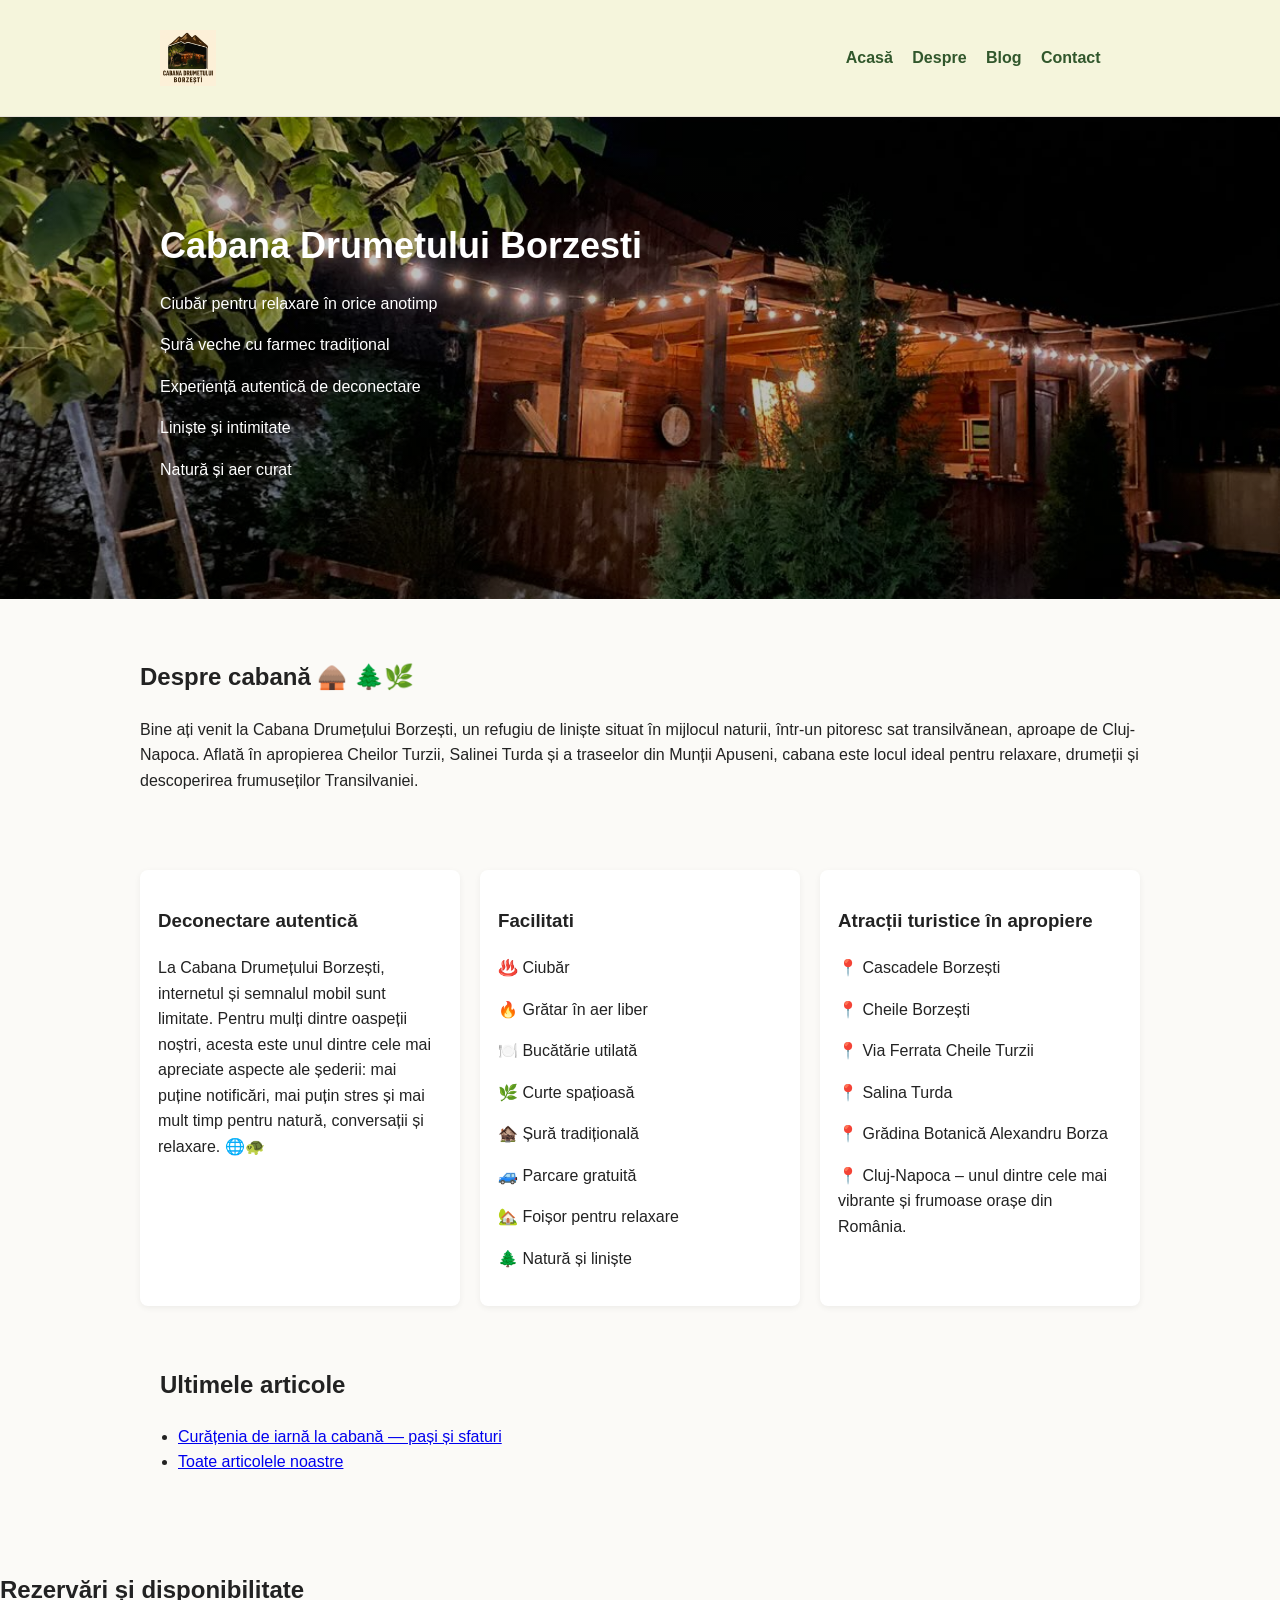
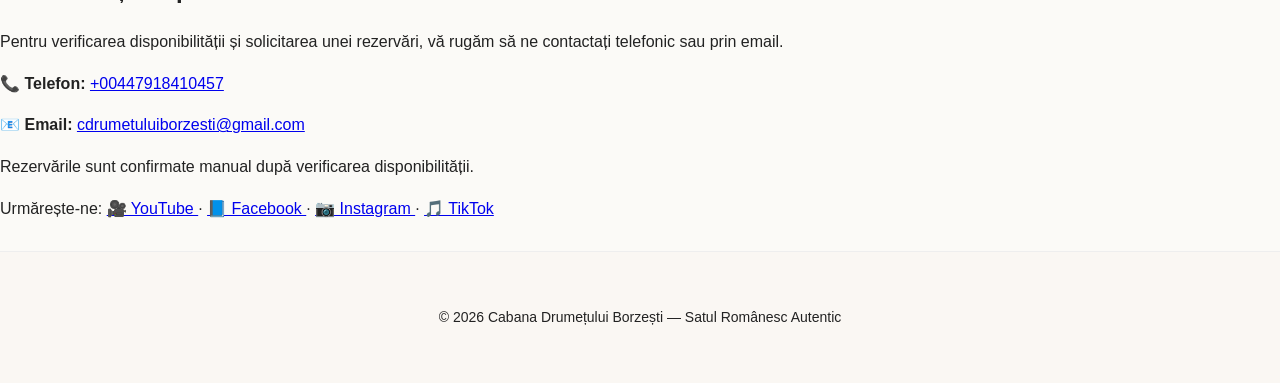
<file: index.html>
<!DOCTYPE html>
<html lang="ro">
  <head>


    
    <meta charset="utf-8" />
    <meta name="viewport" content="width=device-width,initial-scale=1" />
    <title>Cabana Drumețului Borzești </title>
    <link rel="stylesheet" href="css/style.css" />
  
  </head>
  <script>
    function googleTranslateElementInit() {
      new google.translate.TranslateElement(
        {
          pageLanguage: 'ro',
          includedLanguages: 'en,de',
          autoDisplay: false
        },
        'google_translate_element'
      );
    }
    </script>
    
    <script src="//translate.google.com/translate_a/element.js?cb=googleTranslateElementInit"></script>
  <body>


    
    
</form>
    <header class="site-header">
      <div class="container">
        <img
          src="images/cabana poze romania/logo 400.png"
          alt="Logo Cabana Drumețului Borzești"
          class="logo">
        <nav>
       
          <a href="/">Acasă</a>
          <a href="about.html">Despre</a>
          <a href="blog/index.html">Blog</a>
          <a href="#contact">Contact</a>
          <span id="google_translate_element"></span>
        
        
        </nav>
      </div>
    </header>
    
   

<main class="hero">
      <div class="container hero-inner">
        <h1>Cabana Drumetului Borzesti</h1>
        <p>Ciubăr pentru relaxare în orice anotimp</p>
        <p>Șură veche cu farmec tradițional</p>
        <p>Experiență autentică de deconectare</p>
        <p>Liniște și intimitate</p>
        <p>Natură și aer curat</p>
      
      </div>
    </main>
    <!--nou-->
    



    <section class="about container">
      <h2>Despre cabană 🛖 🌲🌿 </h2>
      <p>Bine ați venit la Cabana Drumețului Borzești, un refugiu de liniște situat în mijlocul naturii, într-un pitoresc sat transilvănean, aproape de Cluj-Napoca. Aflată în apropierea Cheilor Turzii, Salinei Turda și a traseelor din Munții Apuseni, cabana este locul ideal pentru relaxare, drumeții și descoperirea frumuseților Transilvaniei.
        
       
      </p>
    </section>

    <section class="features container">
      <article>
        <h3>Deconectare  autentică</h3>
        <p>
          La Cabana Drumețului Borzești, internetul și semnalul mobil sunt limitate. Pentru mulți dintre oaspeții noștri, acesta este unul dintre cele mai apreciate aspecte ale șederii: mai puține notificări, mai puțin stres și mai mult timp pentru natură, conversații și relaxare.
        🌐🐢</p>
      </article>
      <article>
        <h3>Facilitati</h3>
        <p>
          ♨️ Ciubăr</p>
<p>🔥 Grătar în aer liber</p>

<p>🍽️ Bucătărie  utilată</p>

<p>🌿 Curte spațioasă</p>

<p>🏚️ Șură tradițională</p>

<p>🚙 Parcare gratuită</p>

<p>🏡 Foișor pentru relaxare</p>

<p>🌲 Natură și liniște</p>
        </p>
      </article>
      <article>
        <h3>Atracții turistice în apropiere</h3>
        <p>
          📍 Cascadele Borzești</p>
<p>📍 Cheile Borzești</p>
<p>📍 Via Ferrata Cheile Turzii</p>
<p>📍 Salina Turda</p>
<p>📍 Grădina Botanică Alexandru Borza</p>
<p>📍 Cluj-Napoca – unul dintre cele mai vibrante și frumoase orașe din România.</p>
        </p>
      </article>
    </section>

    <section class="blog-preview container">
      <h2>Ultimele articole</h2>
      <ul>
        <li>
          <a href="blog/post1.html"
            >Curățenia de iarnă la cabană — pași și sfaturi</a
          >
        </li>
        <li><a href="blog/index.html">Toate articolele noastre</a></li>
      </ul>
    </section>

    

      

          <!-- Formularul trebuie să fie în body -->
          
<section id="contact" class="container"></section>
  <h2>Rezervări și disponibilitate</h2>

  <p>
    Pentru verificarea disponibilității și solicitarea unei rezervări,
    vă rugăm să ne contactați telefonic sau prin email.
  </p>

  <p>
    📞 <strong>Telefon:</strong>
    <a href="tel:00447918410457">+00447918410457</a>
  </p>

  <p>
    📧 <strong>Email:</strong>
    <a href="mailto:cdrumetuluiborzesti@gmail.com">
      cdrumetuluiborzesti@gmail.com
    </a>
  </p>

  <p>
    Rezervările sunt confirmate manual după verificarea disponibilității.
  </p>

</section>

        </body>
      </html>
    </section>


    <p>
      Urmărește-ne:

      <a href="https://youtube.com/@cabanadrumetuluiborzesti?si=_NdAe2HnnStdMaQf"
         target="_blank">
         🎥 YouTube
      </a>

      ·

      <a href="LINK_FACEBOOK" target="_blank">
         📘 Facebook
      </a>

      ·

      <a href="LINK_INSTAGRAM" target="_blank">
         📷 Instagram
      </a>

      ·

      <a href="LINK_TIKTOK" target="_blank">
         🎵 TikTok
      </a>

    </p>
  </div>
</footer>
    <!--maps-->
   
  </body>
</html>
<footer class="site-footer">
  <div class="container">
    <p>© 2026 Cabana Drumețului Borzești — Satul Românesc Autentic</p>
</file>
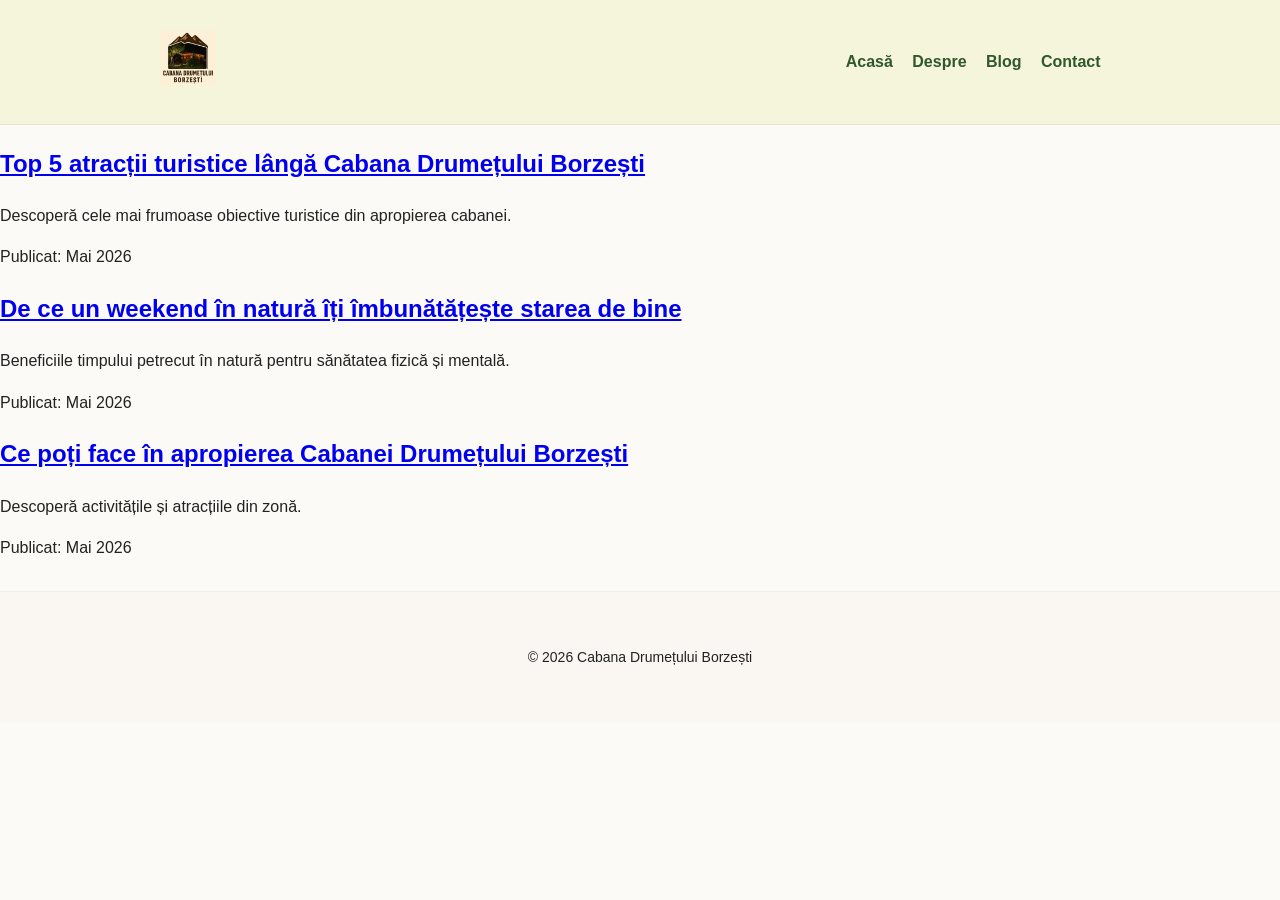
<file: blog/index.html>
<!doctype html>
<html lang="ro">
  <head>
    <meta charset="utf-8" />
    <meta name="viewport" content="width=device-width,initial-scale=1" />
    <title>Blog — Cabana Drumețului Borzești</title>
    <link rel="stylesheet" href="../css/style.css" />
  
  </head>
  <script>
    function googleTranslateElementInit() {
      new google.translate.TranslateElement(
        {
          pageLanguage: "ro",
          includedLanguages: "en,de",
          autoDisplay: false,
        },
        "google_translate_element",
      );
    }
  </script>

  <script src="//translate.google.com/translate_a/element.js?cb=googleTranslateElementInit"></script>
  <body>
    <header class="site-header small">
      <div class="container">
        <a href="/"
          ><img src="../images/cabana poze romania/logo 400.png" class="logo"
        /></a>
        <nav>
          <a href="../index.html">Acasă</a>
          <a href="../about.html">Despre</a>
          <a href="index.html">Blog</a>

          <a href="../index.html#contact">Contact</a>
          <span id="google_translate_element"></span>
        </nav>
      </div>
    </header>

    <article class="post">
      <h2>
        <a href="top-5-atractii.html">
          Top 5 atracții turistice lângă Cabana Drumețului Borzești
        </a>
      </h2>

      <p>
        Descoperă cele mai frumoase obiective turistice din apropierea cabanei.
      </p>

      <p class="meta">Publicat: Mai 2026</p>
    </article>

    <article class="post">
      <h2>
        <a href="de-ce-natura.html">
          De ce un weekend în natură îți îmbunătățește starea de bine
        </a>
      </h2>

      <p>
        Beneficiile timpului petrecut în natură pentru sănătatea fizică și
        mentală.
      </p>

      <p class="meta">Publicat: Mai 2026</p>
    </article>

    <article class="post">
      <h2>
        <a href="activitati-zona.html">
          Ce poți face în apropierea Cabanei Drumețului Borzești
        </a>
      </h2>

      <p>Descoperă activitățile și atracțiile din zonă.</p>

      <p class="meta">Publicat: Mai 2026</p>
    </article>

    <footer class="site-footer">
      <div class="container">
        <p>© 2026 Cabana Drumețului Borzești</p>
      </div>
    </footer>
  </body>
</html>
</file>
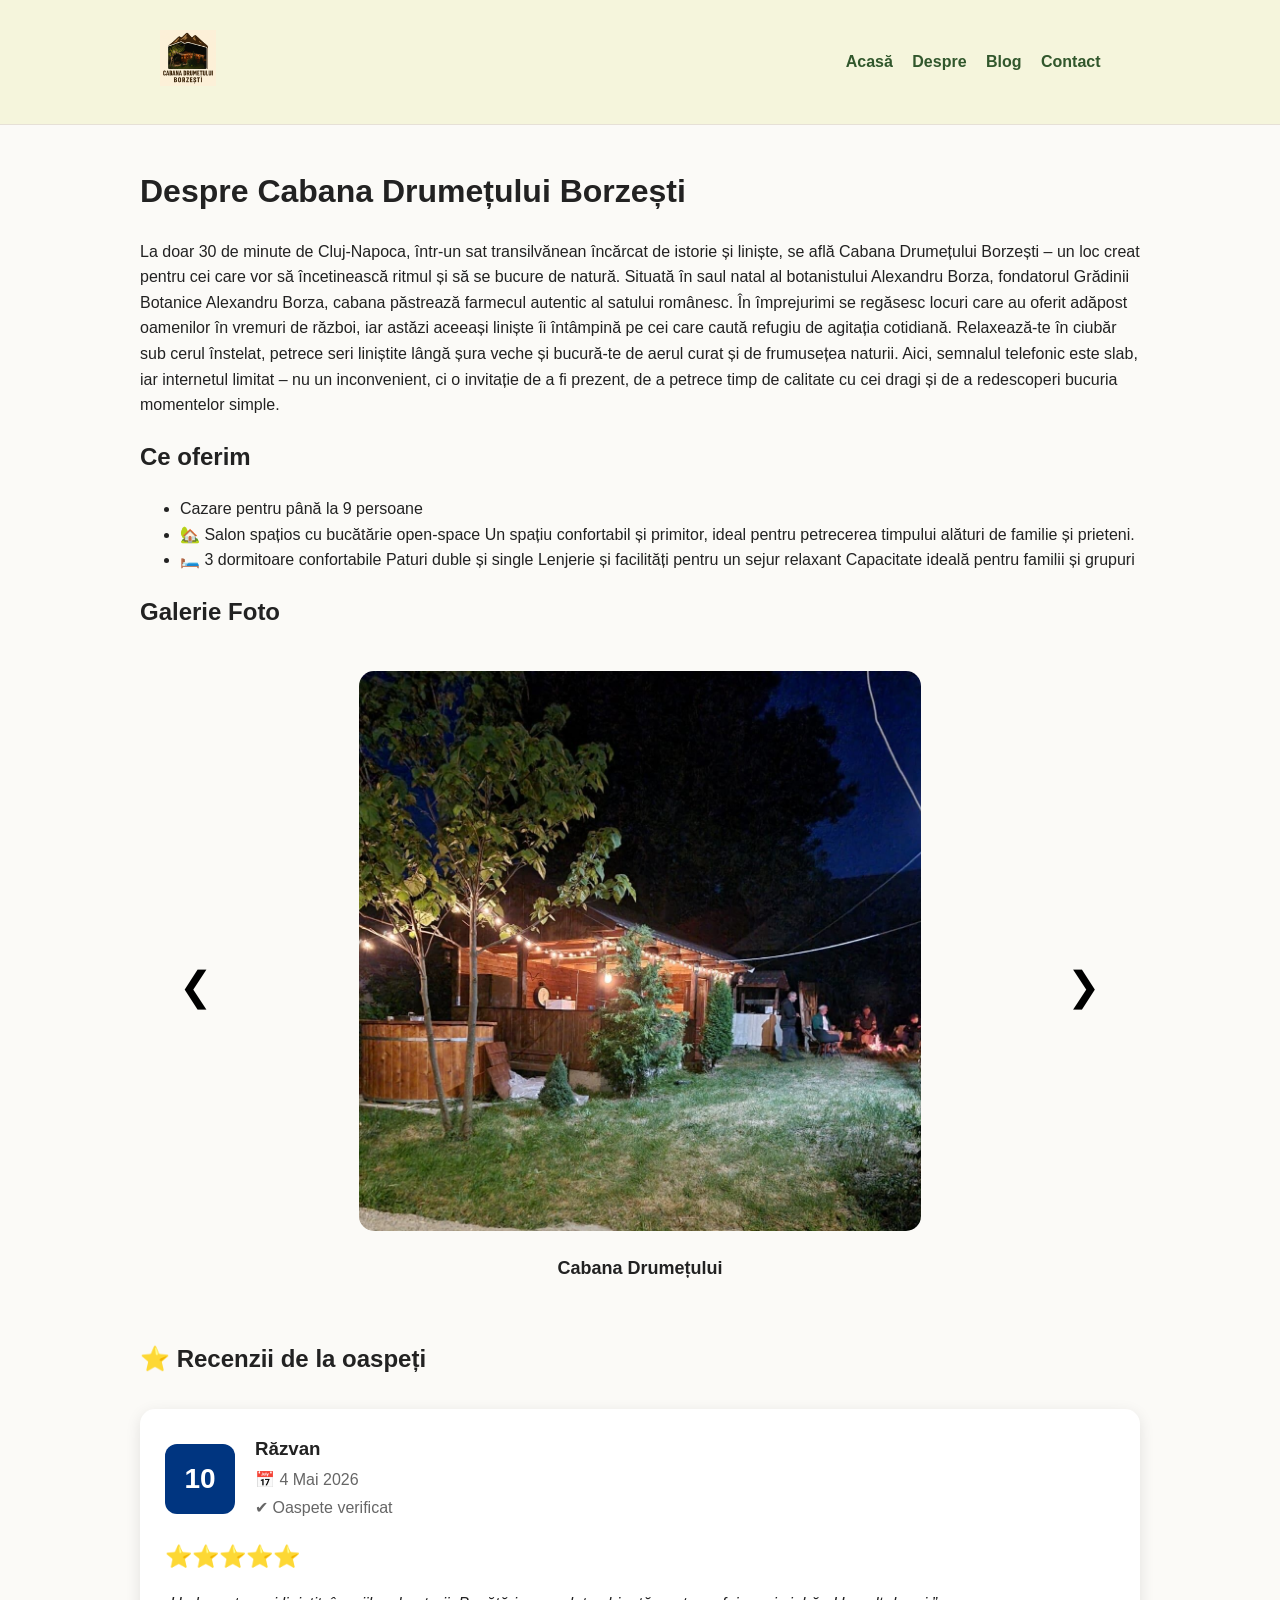
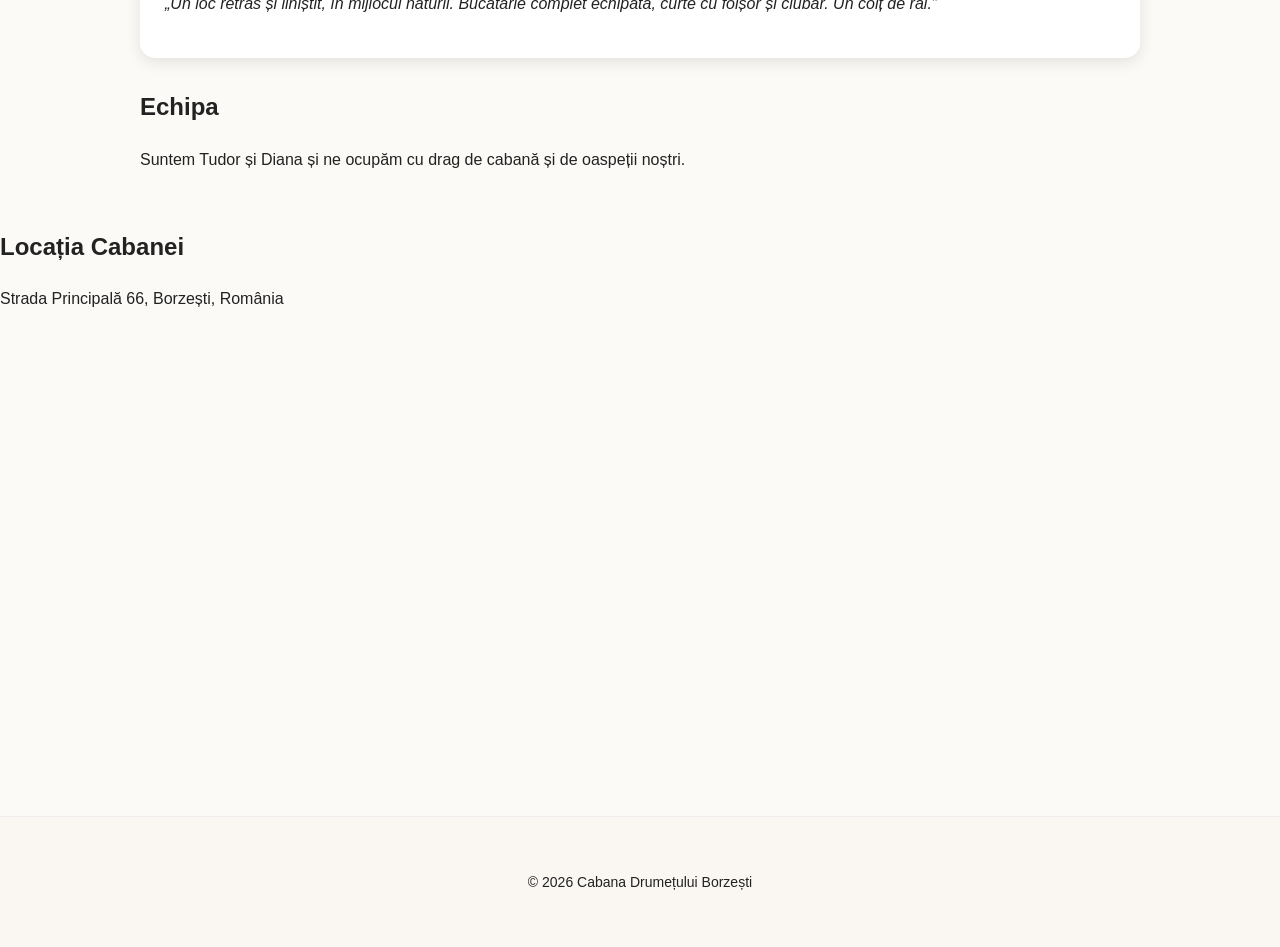
<file: about.html>
<!doctype html>
<html lang="ro">
  <head>
    <meta charset="utf-8" />
    <meta name="viewport" content="width=device-width,initial-scale=1" />
    <title>Despre — Cabana Drumețului Borzești</title>
    <link rel="stylesheet" href="css/style.css" />
  </head>
  <script>
    function googleTranslateElementInit() {
      new google.translate.TranslateElement(
        {
          pageLanguage: "ro",
          includedLanguages: "en,de",
          autoDisplay: false,
        },
        "google_translate_element",
      );
    }
  </script>

  <script src="//translate.google.com/translate_a/element.js?cb=googleTranslateElementInit"></script>

  <body>
    <header class="site-header small">
      <div class="container">
        <a href="/"
          ><img
            src="images/cabana poze romania/logo 400.png"
            alt="logo"
            class="logo"
        /></a>
        <nav>
          <a href="/">Acasă</a>
          <a href="about.html">Despre</a>
          <a href="blog/index.html">Blog</a>
          <a href="index.html#contact">Contact</a>
          <span id="google_translate_element"></span>
        </nav>
      </div>
    </header>

    <main class="container content">
      <h1>Despre Cabana Drumețului Borzești</h1>
      <p>
        La doar 30 de minute de Cluj-Napoca, într-un sat transilvănean încărcat
        de istorie și liniște, se află Cabana Drumețului Borzești – un loc creat
        pentru cei care vor să încetinească ritmul și să se bucure de natură.
        Situată în saul natal al botanistului Alexandru Borza, fondatorul
        Grădinii Botanice Alexandru Borza, cabana păstrează farmecul autentic al
        satului românesc. În împrejurimi se regăsesc locuri care au oferit
        adăpost oamenilor în vremuri de război, iar astăzi aceeași liniște îi
        întâmpină pe cei care caută refugiu de agitația cotidiană. Relaxează-te
        în ciubăr sub cerul înstelat, petrece seri liniștite lângă șura veche și
        bucură-te de aerul curat și de frumusețea naturii. Aici, semnalul
        telefonic este slab, iar internetul limitat – nu un inconvenient, ci o
        invitație de a fi prezent, de a petrece timp de calitate cu cei dragi și
        de a redescoperi bucuria momentelor simple.
      </p>

      <h2>Ce oferim</h2>
      <ul>
        <li>Cazare pentru până la 9 persoane</li>
        <li>
          🏡 Salon spațios cu bucătărie open-space Un spațiu confortabil și
          primitor, ideal pentru petrecerea timpului alături de familie și
          prieteni.
        </li>
        <li>
          🛏️ 3 dormitoare confortabile Paturi duble și single Lenjerie și
          facilități pentru un sejur relaxant Capacitate ideală pentru familii
          și grupuri
        </li>
      </ul>

      <!--poze cabana-->
      <h2>Galerie Foto</h2>

      <div class="gallery-container">
        <button class="gallery-btn prev" onclick="prevImage()">&#10094;</button>

        <div class="gallery-content">
          <img
            id="galleryImage"
            src="images/poze cabana noi/foisor ciubar noaptea.jpg"
            alt="Cabana Drumețului"
          />

          <p id="galleryCaption">Cabana Drumețului</p>
        </div>

        <button class="gallery-btn next" onclick="nextImage()">&#10095;</button>
      </div>
      <script>
        const gallery = [
          {
            image: "images/poze cabana noi/cabana10.png",
            caption: "Salon",
          },

          {
            image: "images/poze cabana noi/CABANA FATADA.jpg",
            caption: "Exteriorul cabanei",
          },

          {
            image: "images/poze cabana noi/cabana6.png",
            caption: "Zona de relaxare",
          },

          {
            image: "images/poze cabana noi/camera etaj.jpg",
            caption: "Camera etaj",
          },

          {
            image: "images/poze cabana noi/cabana3.jpg",
            caption: "Dormitor confortabil",
          },

          {
            image: "images/poze cabana noi/cabana7.jpg",
            caption: "Foișorul din curte",
          },

          {
            image: "images/poze cabana noi/cabana8.jpg",
            caption: "Vedere spre natură",
          },

          {
            image: "images/poze cabana noi/cabana fatada 2.jpg",
            caption: "Fațada Cabanei",
          },
          {
            image: "images/poze cabana noi/sura.jpg",
            caption: "Curtea și zona verde",
          },

          {
            image: "images/poze cabana noi/ciubar.jpg",
            caption: "Ciubăr încălzit",
          },

          {
            image: "images/poze cabana noi/ciubarvara.jpg",
            caption: "Ciubăr în sezonul cald",
          },

          {
            image: "images/poze cabana noi/cabana2.png",
            caption: "Bucătărie complet utilată",
          },
          {
            image: "images/poze cabana noi/cabana1.png",
            caption: "Loc de relaxare ",
          },

          {
            image: "images/poze cabana noi/baie.jpg",
            caption: "Baie ",
          },
        ];

        let currentImage = 0;

        function showImage(index) {
          document.getElementById("galleryImage").src = gallery[index].image;

          document.getElementById("galleryCaption").innerText =
            gallery[index].caption;
        }

        function nextImage() {
          currentImage++;

          if (currentImage >= gallery.length) {
            currentImage = 0;
          }

          showImage(currentImage);
        }

        function prevImage() {
          currentImage--;

          if (currentImage < 0) {
            currentImage = gallery.length - 1;
          }

          showImage(currentImage);
        }
      </script>

      <!--recenzie-->

      <h2>⭐ Recenzii de la oaspeți</h2>

      <div class="review-card">
        <div class="review-header">
          <div class="review-score">10</div>

          <div class="review-info">
            <h3>Răzvan</h3>
            <p>📅 4 Mai 2026</p>
            <p>✔ Oaspete verificat</p>
          </div>
        </div>

        <div class="review-stars">⭐⭐⭐⭐⭐</div>

        <p class="review-text">
          „Un loc retras și liniștit, în mijlocul naturii. Bucătărie complet
          echipată, curte cu foișor și ciubăr. Un colț de rai.”
        </p>
      </div>
      <h2>Echipa</h2>
      <p>
        Suntem Tudor și Diana și ne ocupăm cu drag de cabană și de oaspeții
        noștri.
      </p>
    </main>
    <h2>Locația Cabanei</h2>

    <p>Strada Principală 66, Borzești, România</p>

    <iframe
      src="https://maps.google.com/maps?q=46.5398844297081,23.614490362024&t=&z=13&ie=UTF8&iwloc=&output=embed"
      width="100%"
      height="450"
      style="border: 0"
      allowfullscreen=""
      loading="lazy"
    >
    </iframe>
    <footer class="site-footer">
      <div class="container">
        <p>© 2026 Cabana Drumețului Borzești</p>
      </div>
    </footer>
  </body>
</html>
</file>
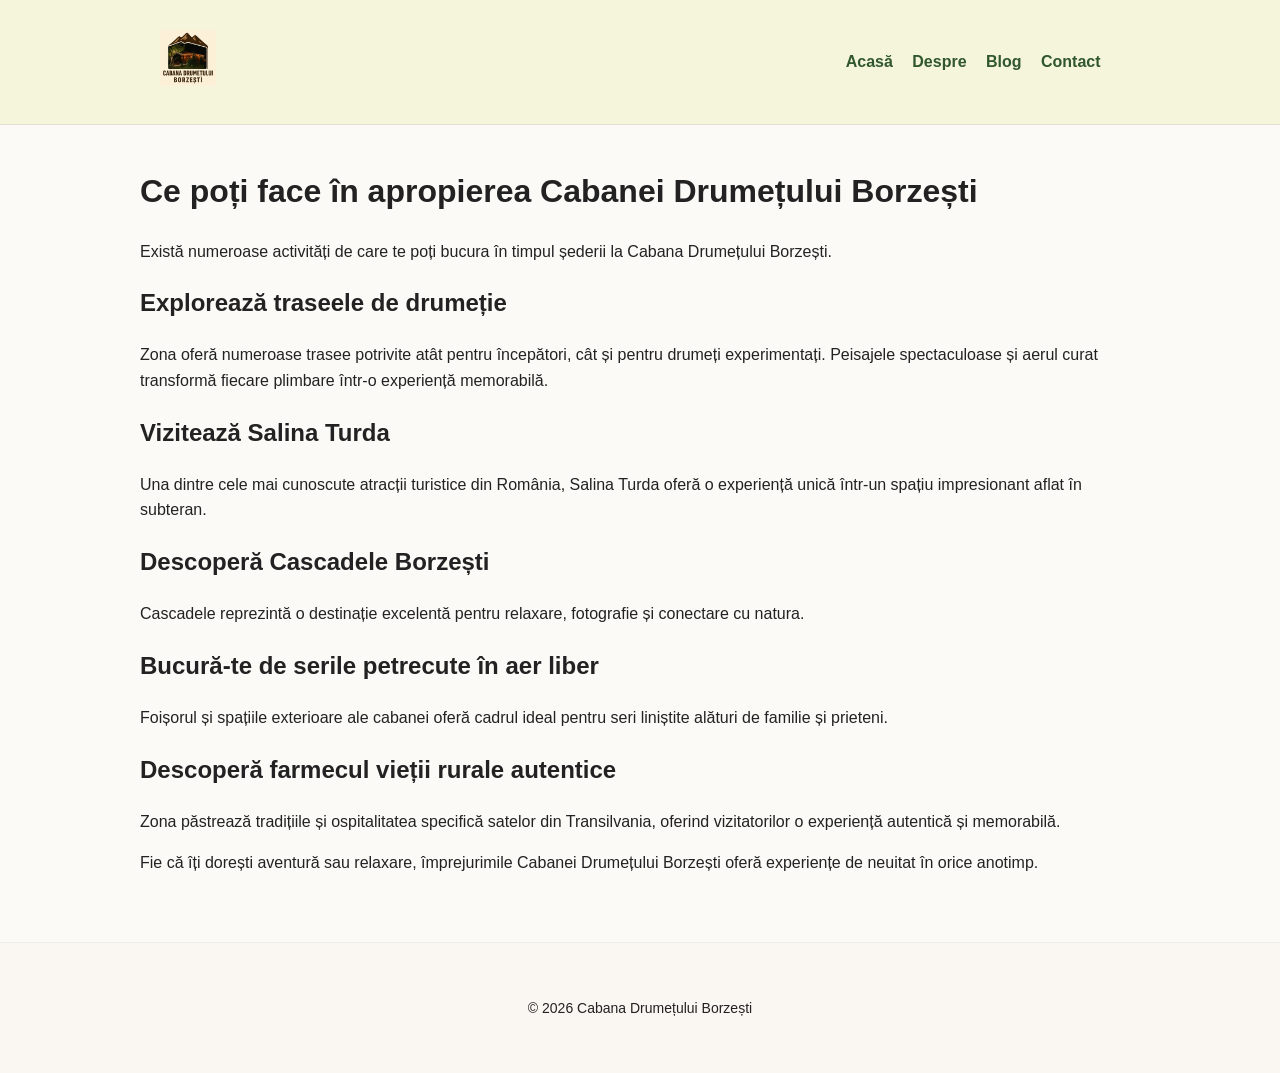
<file: blog/activitati-zona.html>
<!doctype html>
<html lang="ro">
  <head>
    <meta charset="UTF-8" />
    <meta name="viewport" content="width=device-width, initial-scale=1.0" />
    <title>Ce poți face în apropierea Cabanei Drumețului Borzești</title>
    <link rel="stylesheet" href="../css/style.css" />
  </head>
  <script>
    function googleTranslateElementInit() {
      new google.translate.TranslateElement(
        {
          pageLanguage: "ro",
          includedLanguages: "en,de",
          autoDisplay: false,
        },
        "google_translate_element",
      );
    }
  </script>

  <script src="//translate.google.com/translate_a/element.js?cb=googleTranslateElementInit"></script>

  <body>
    <header class="site-header small">
      <div class="container">
        <a href="/">
          <img src="../images/cabana poze romania/logo 400.png" class="logo" />
        </a>

        <nav>
          <a href="../index.html">Acasă</a>
          <a href="../about.html">Despre</a>
          <a href="index.html">Blog</a>
          <a href="../index.html#contact">Contact</a>

          <span id="google_translate_element"></span>
        </nav>
      </div>
    </header>

    <main class="container content">
      <h1>Ce poți face în apropierea Cabanei Drumețului Borzești</h1>

      <p>
        Există numeroase activități de care te poți bucura în timpul șederii la
        Cabana Drumețului Borzești.
      </p>

      <h2>Explorează traseele de drumeție</h2>

      <p>
        Zona oferă numeroase trasee potrivite atât pentru începători, cât și
        pentru drumeți experimentați. Peisajele spectaculoase și aerul curat
        transformă fiecare plimbare într-o experiență memorabilă.
      </p>

      <h2>Vizitează Salina Turda</h2>

      <p>
        Una dintre cele mai cunoscute atracții turistice din România, Salina
        Turda oferă o experiență unică într-un spațiu impresionant aflat în
        subteran.
      </p>

      <h2>Descoperă Cascadele Borzești</h2>

      <p>
        Cascadele reprezintă o destinație excelentă pentru relaxare, fotografie
        și conectare cu natura.
      </p>

      <h2>Bucură-te de serile petrecute în aer liber</h2>

      <p>
        Foișorul și spațiile exterioare ale cabanei oferă cadrul ideal pentru
        seri liniștite alături de familie și prieteni.
      </p>

      <h2>Descoperă farmecul vieții rurale autentice</h2>

      <p>
        Zona păstrează tradițiile și ospitalitatea specifică satelor din
        Transilvania, oferind vizitatorilor o experiență autentică și
        memorabilă.
      </p>

      <p>
        Fie că îți dorești aventură sau relaxare, împrejurimile Cabanei
        Drumețului Borzești oferă experiențe de neuitat în orice anotimp.
      </p>
    </main>

    <footer class="site-footer">
      <div class="container">
        <p>© 2026 Cabana Drumețului Borzești</p>
      </div>
    </footer>
  </body>
</html>
</file>
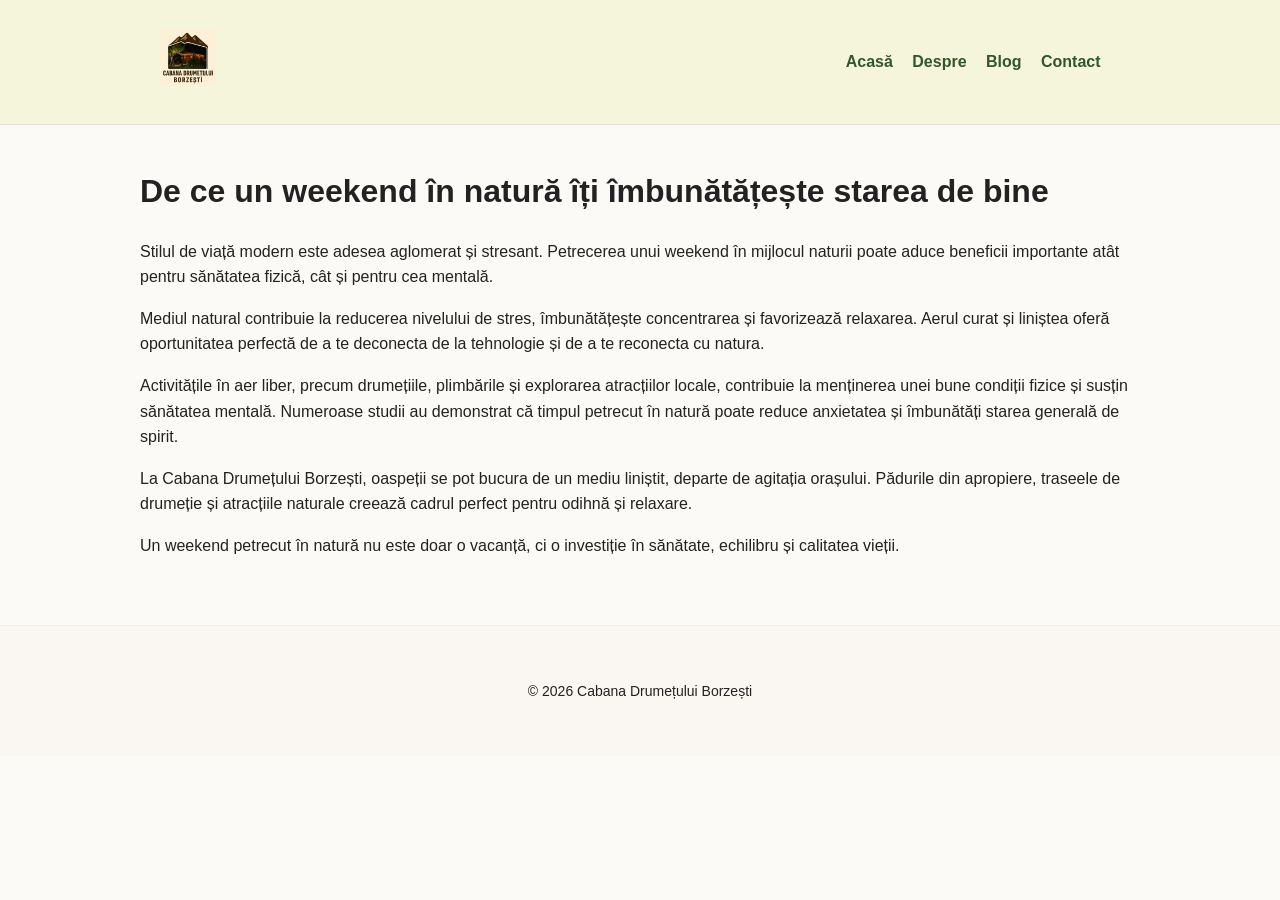
<file: blog/de-ce-natura.html>
<!doctype html>
<html lang="ro">
  <head>
    <meta charset="UTF-8" />
    <meta name="viewport" content="width=device-width, initial-scale=1.0" />
    <title>De ce un weekend în natură îți îmbunătățește starea de bine</title>
    <link rel="stylesheet" href="../css/style.css" />
  </head>
  <script>
    function googleTranslateElementInit() {
      new google.translate.TranslateElement(
        {
          pageLanguage: "ro",
          includedLanguages: "en,de",
          autoDisplay: false,
        },
        "google_translate_element",
      );
    }
  </script>

  <script src="//translate.google.com/translate_a/element.js?cb=googleTranslateElementInit"></script>

  <body>
    <header class="site-header small">
      <div class="container">
        <a href="/">
          <img src="../images/cabana poze romania/logo 400.png" class="logo" />
        </a>

        <nav>
          <a href="../index.html">Acasă</a>
          <a href="../about.html">Despre</a>
          <a href="index.html">Blog</a>
          <a href="../index.html#contact">Contact</a>

          <span id="google_translate_element"></span>
        </nav>
      </div>
    </header>

    <main class="container content">
      <h1>De ce un weekend în natură îți îmbunătățește starea de bine</h1>

      <p>
        Stilul de viață modern este adesea aglomerat și stresant. Petrecerea
        unui weekend în mijlocul naturii poate aduce beneficii importante atât
        pentru sănătatea fizică, cât și pentru cea mentală.
      </p>

      <p>
        Mediul natural contribuie la reducerea nivelului de stres, îmbunătățește
        concentrarea și favorizează relaxarea. Aerul curat și liniștea oferă
        oportunitatea perfectă de a te deconecta de la tehnologie și de a te
        reconecta cu natura.
      </p>

      <p>
        Activitățile în aer liber, precum drumețiile, plimbările și explorarea
        atracțiilor locale, contribuie la menținerea unei bune condiții fizice
        și susțin sănătatea mentală. Numeroase studii au demonstrat că timpul
        petrecut în natură poate reduce anxietatea și îmbunătăți starea generală
        de spirit.
      </p>

      <p>
        La Cabana Drumețului Borzești, oaspeții se pot bucura de un mediu
        liniștit, departe de agitația orașului. Pădurile din apropiere, traseele
        de drumeție și atracțiile naturale creează cadrul perfect pentru odihnă
        și relaxare.
      </p>

      <p>
        Un weekend petrecut în natură nu este doar o vacanță, ci o investiție în
        sănătate, echilibru și calitatea vieții.
      </p>
    </main>

    <footer class="site-footer">
      <div class="container">
        <p>© 2026 Cabana Drumețului Borzești</p>
      </div>
    </footer>
  </body>
</html>
</file>
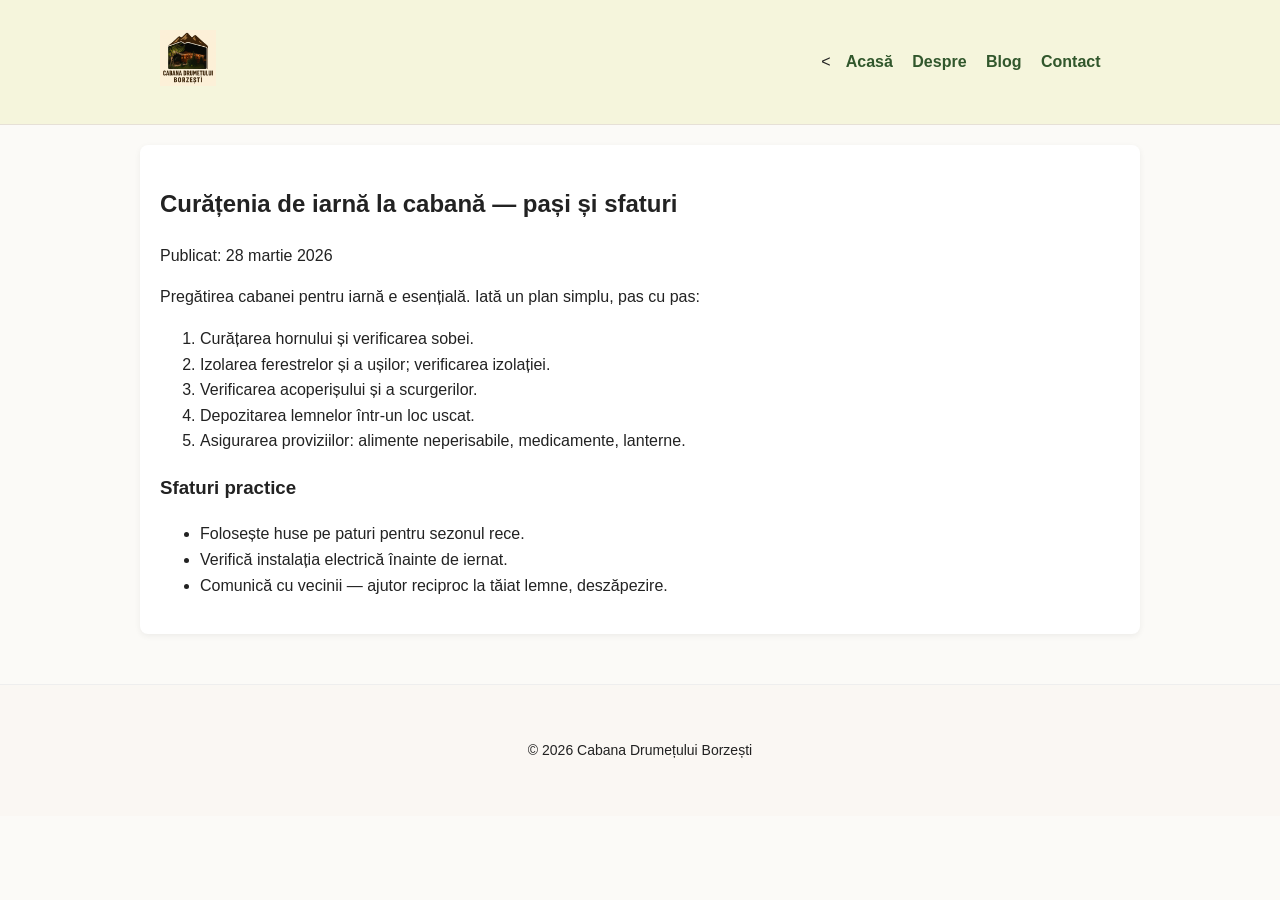
<file: blog/post1.html>
<!doctype html>
<html lang="ro">
  <head>
    <meta charset="utf-8" />
    <meta name="viewport" content="width=device-width,initial-scale=1" />
    <title>Curățenia de iarnă la cabană — Cabana Drumețului Borzești</title>
    <link rel="stylesheet" href="../css/style.css" />
  </head>
  <script>
    function googleTranslateElementInit() {
      new google.translate.TranslateElement(
        {
          pageLanguage: "ro",
          includedLanguages: "en,de",
          autoDisplay: false,
        },
        "google_translate_element",
      );
    }
  </script>

  <script src="//translate.google.com/translate_a/element.js?cb=googleTranslateElementInit"></script>
  <body>
    <header class="site-header small">
      <div class="container">
        <a href="/"
          ><img
            src="../images/cabana poze romania/logo 400.png"
            alt="logo"
            class="logo"
        /></a>
        <nav>
          <<a href="../index.html">Acasă</a>
<a href="../about.html">Despre</a>
<a href="index.html">Blog</a>
<a href="../index.html#contact">Contact</a>
          <span id="google_translate_element"></span>
        </nav>
      </div>
    </header>

    <main class="container content">
      <article class="post-full">
        <h1>Curățenia de iarnă la cabană — pași și sfaturi</h1>
        <p class="meta">Publicat: 28 martie 2026</p>

        <p>
          Pregătirea cabanei pentru iarnă e esențială. Iată un plan simplu, pas
          cu pas:
        </p>
        <ol>
          <li>Curățarea hornului și verificarea sobei.</li>
          <li>Izolarea ferestrelor și a ușilor; verificarea izolației.</li>
          <li>Verificarea acoperișului și a scurgerilor.</li>
          <li>Depozitarea lemnelor într-un loc uscat.</li>
          <li>
            Asigurarea proviziilor: alimente neperisabile, medicamente,
            lanterne.
          </li>
        </ol>

        <h3>Sfaturi practice</h3>
        <ul>
          <li>Folosește huse pe paturi pentru sezonul rece.</li>
          <li>Verifică instalația electrică înainte de iernat.</li>
          <li>
            Comunică cu vecinii — ajutor reciproc la tăiat lemne, deszăpezire.
          </li>
        </ul>
      </article>
    </main>

    <footer class="site-footer">
      <div class="container">
        <p>© 2026 Cabana Drumețului Borzești</p>
      </div>
    </footer>
  </body>
</html>
</file>
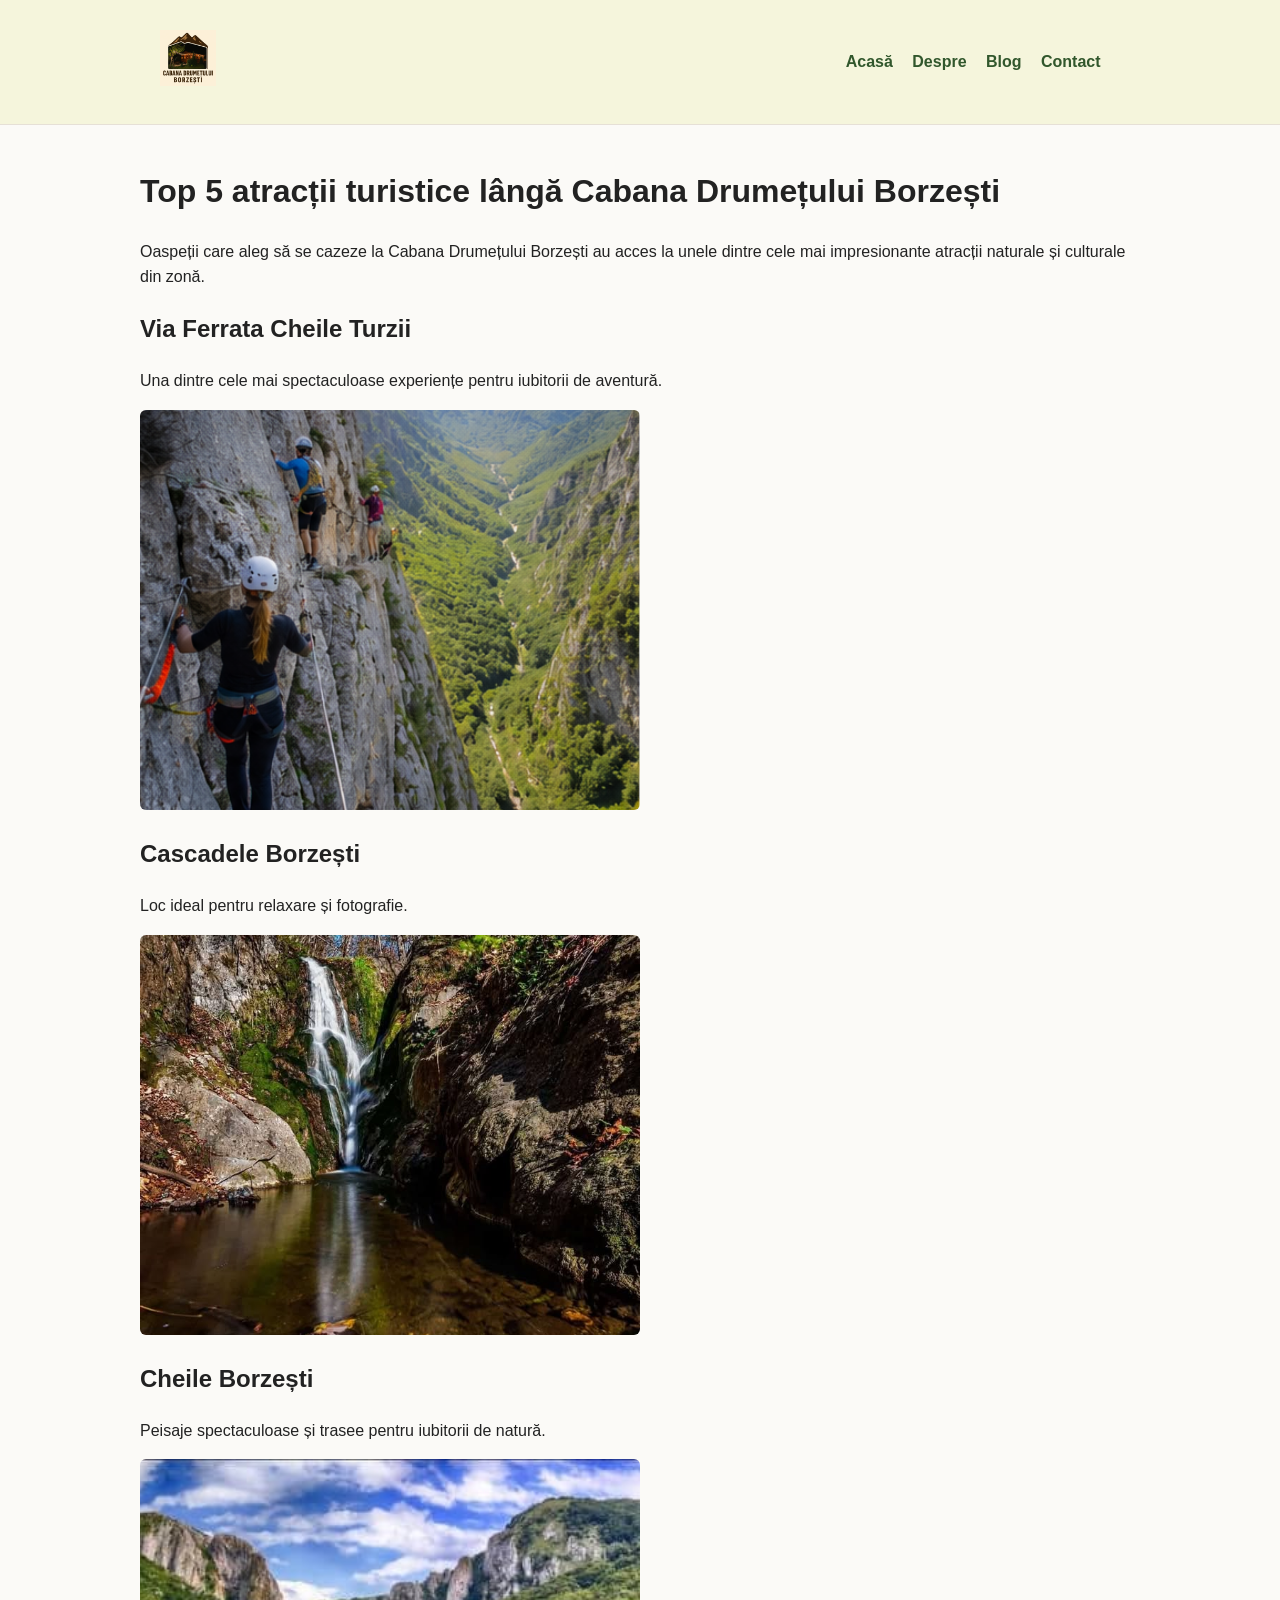
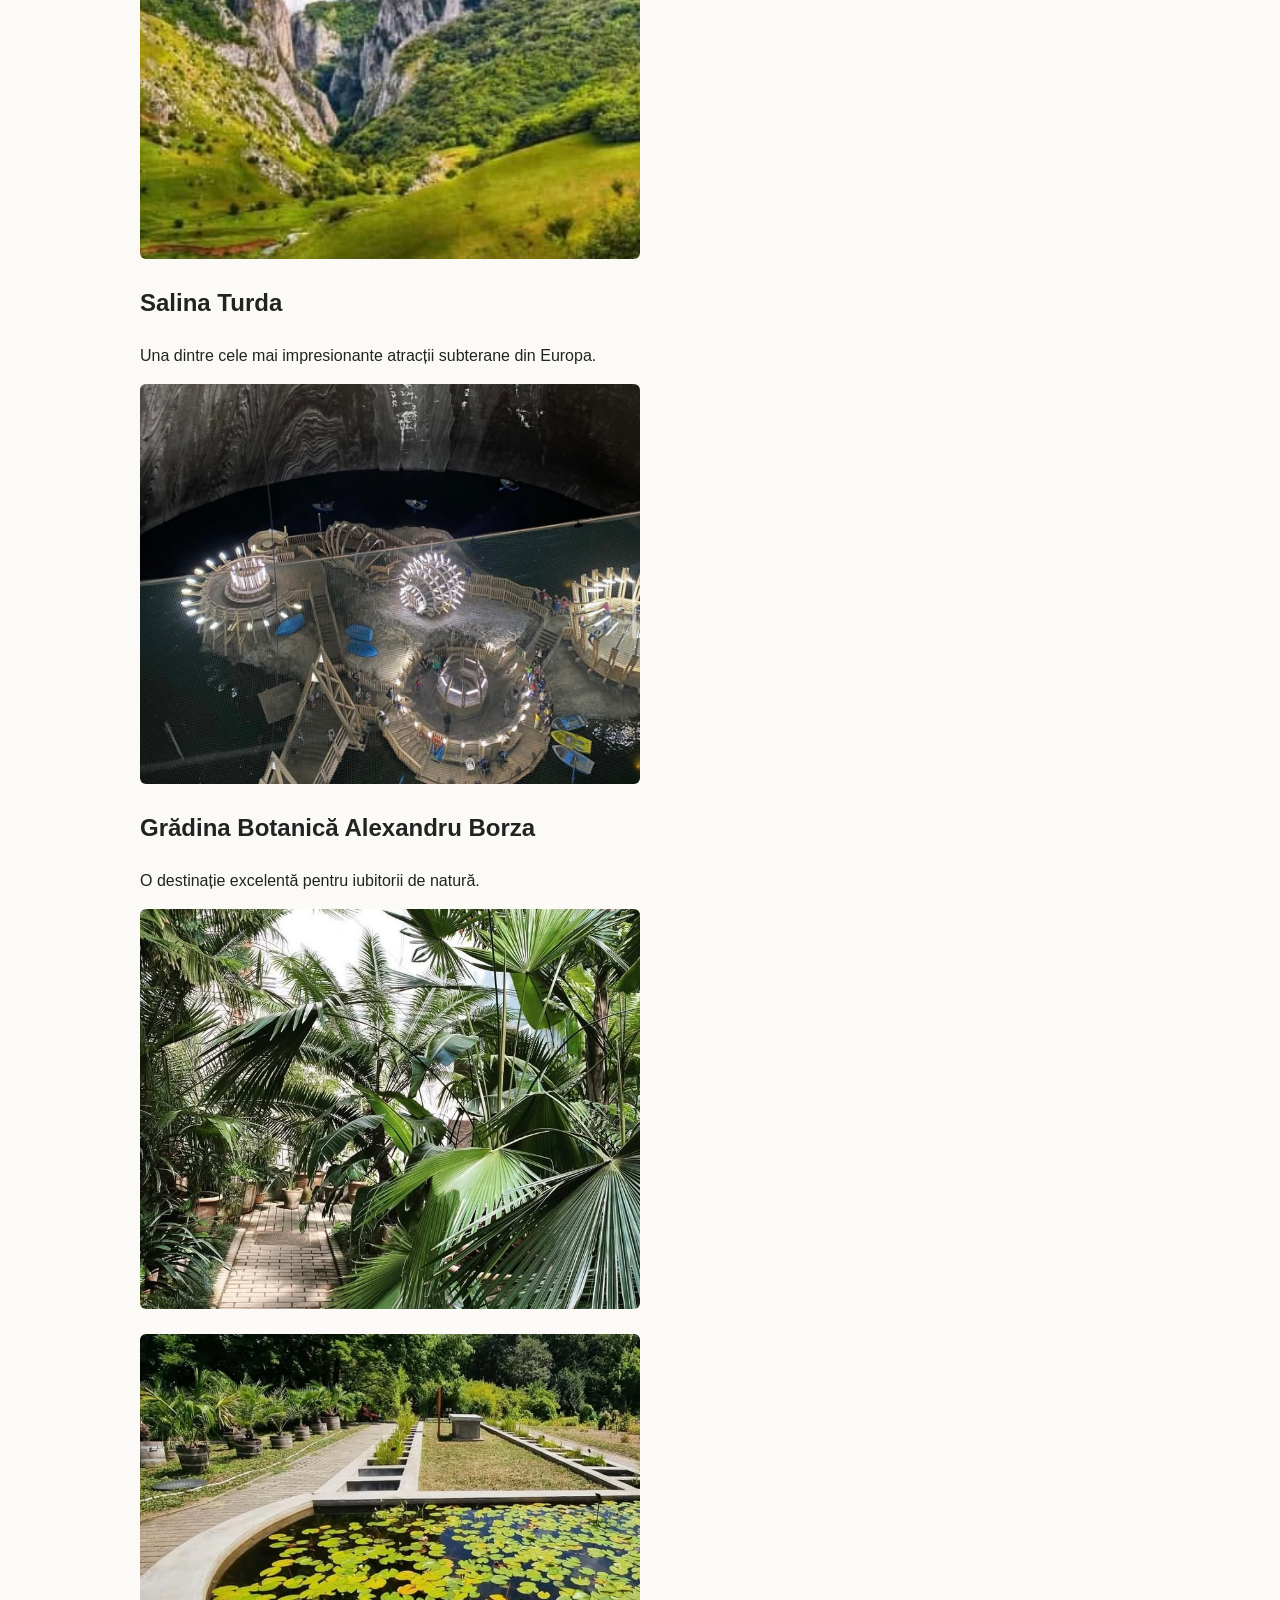
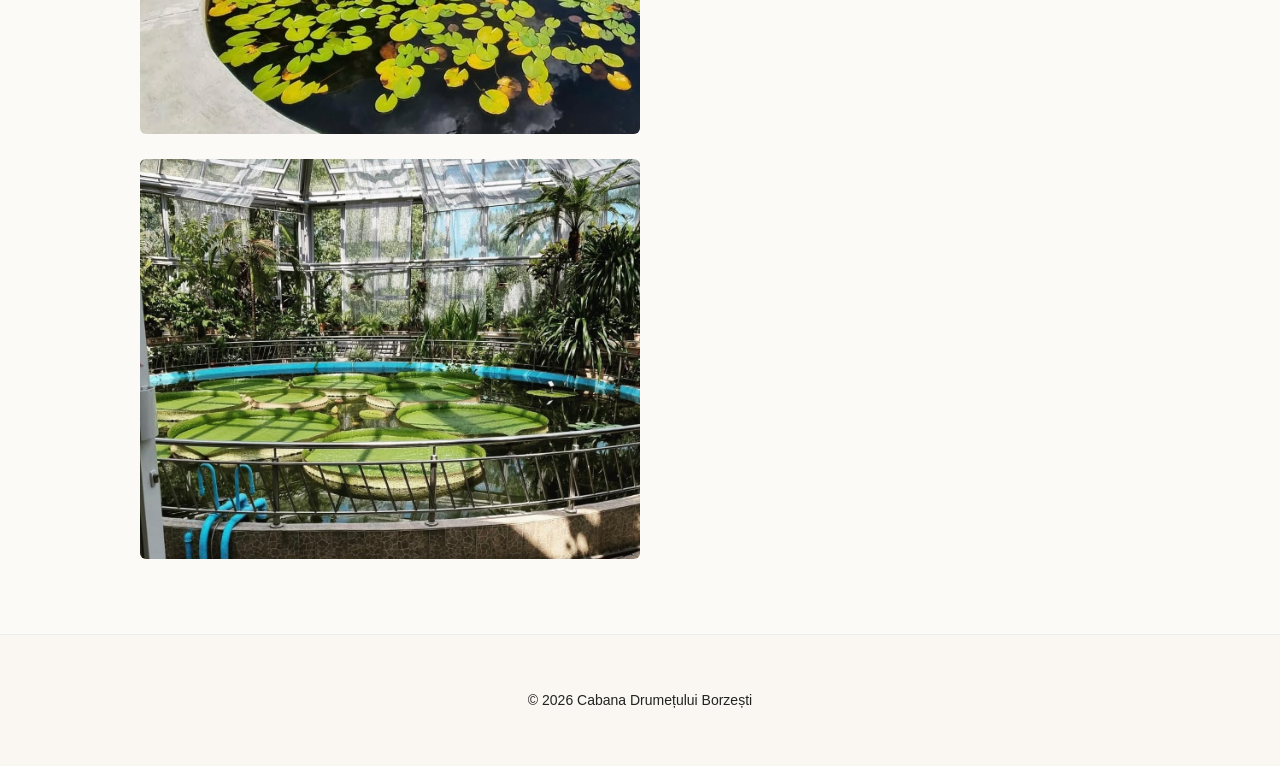
<file: blog/top-5-atractii.html>
<!doctype html>
<html lang="ro">
  <head>
    <meta charset="UTF-8" />
    <meta name="viewport" content="width=device-width, initial-scale=1.0" />
    <title>Top 5 atracții turistice</title>

    <link rel="stylesheet" href="../css/style.css" />
  </head>
  <script>
    function googleTranslateElementInit() {
      new google.translate.TranslateElement(
        {
          pageLanguage: "ro",
          includedLanguages: "en,de",
          autoDisplay: false,
        },
        "google_translate_element",
      );
    }
  </script>

  <script src="//translate.google.com/translate_a/element.js?cb=googleTranslateElementInit"></script>

  <body>
    <header class="site-header small">
      <div class="container">
        <a href="/">
          <img src="../images/cabana poze romania/logo 400.png" class="logo" />
        </a>

        <nav>
         <a href="../index.html">Acasă</a>
<a href="../about.html">Despre</a>
<a href="index.html">Blog</a>
<a href="../index.html#contact">Contact</a>

          <span id="google_translate_element"></span>
        </nav>
      </div>
    </header>

    <main class="container content">
      <h1>Top 5 atracții turistice lângă Cabana Drumețului Borzești</h1>

      <p>
        Oaspeții care aleg să se cazeze la Cabana Drumețului Borzești au acces
        la unele dintre cele mai impresionante atracții naturale și culturale
        din zonă.
      </p>

      <h2>Via Ferrata Cheile Turzii</h2>
      <p>
        Una dintre cele mai spectaculoase experiențe pentru iubitorii de
        aventură.
      </p>
      <div class="gallery">
        <img src="../images/poze cabana noi/via ferrata.png" alt="" />
      </div>

      <h2>Cascadele Borzești</h2>
      <p>Loc ideal pentru relaxare și fotografie.</p>
      <div class="gallery">
        <img src="../images/poze cabana noi/cascadele borzesti.jpg" alt="" />
      </div>

      <h2>Cheile Borzești</h2>
      <p>Peisaje spectaculoase și trasee pentru iubitorii de natură.</p>
      <div class="gallery">
        <img src="../images/poze cabana noi/cheile borzesti.jpg" alt="" />
      </div>

      <h2>Salina Turda</h2>
      <p>Una dintre cele mai impresionante atracții subterane din Europa.</p>
      <div class="gallery">
        <img src="../images/poze cabana noi/Salina dia.jpg" alt="" />
      </div>

      <h2>Grădina Botanică Alexandru Borza</h2>
      <p>O destinație excelentă pentru iubitorii de natură.</p>
      <div class="gallery">
        <img src="../images/poze cabana noi/grad bot al.jpg" alt="" />
      </div>
      <div class="gallery">
        <img src="../images/poze cabana noi/gradina botanica ab.jpg" alt="" />
      </div>
      <div class="gallery">
        <img src="../images/poze cabana noi/grad bot al 2.jpg" alt="" />
      </div>
    </main>

    <footer class="site-footer">
      <div class="container">
        <p>© 2026 Cabana Drumețului Borzești</p>
      </div>
    </footer>
  </body>
</html>
</file>
<file: css/style.css>
/* Stil simplu, rustic și responsive */
:root {
  --bg: #fbfaf7;
  --accent: #31572c;
  --wood: #8b5a2b;
  --cream: #f5f5dc;
}

* {
  box-sizing: border-box;
}
body {
  font-family: "Open Sans", Arial, sans-serif;
  margin: 0;
  background: var(--bg);
  color: #222;
  line-height: 1.6;
}
.container {
  max-width: 1000px;
  margin: 0 auto;
  padding: 20px;
}
.site-header {
  background: var(--cream);
  border-bottom: 1px solid #e6e0d6;
  padding: 10px 0;
}
.site-header .container {
  display: flex;
  align-items: center;
  justify-content: space-between;
}
.site-header nav a {
  margin-left: 15px;
  text-decoration: none;
  color: var(--accent);
  font-weight: 600;
}
.logo {
  height: 56px;
}

  
.hero {
  background-image:
    linear-gradient(rgba(0, 0, 0, 0.25), rgba(0, 0, 0, 0.25)),
    url("foisor.jpg");
  background-size: cover;
  background-position: center;
  color: #fff;
  padding: 80px 0;
}
.hero h1 {
  font-size: 36px;
  margin: 0 0 10px;
}
.hero p {
  max-width: 720px;
}
.btn {
  display: inline-block;
  margin-top: 10px;
  padding: 10px 18px;
  background: var(--wood);
  color: #fff;
  text-decoration: none;
  border-radius: 6px;
}

.about {
  padding: 40px 0;
}
.features {
  display: grid;
  grid-template-columns: repeat(auto-fit, minmax(240px, 1fr));
  gap: 20px;
  padding: 20px 0;
}
.features article {
  background: #fff;
  padding: 18px;
  border-radius: 8px;
  box-shadow: 0 2px 6px rgba(0, 0, 0, 0.06);
}

.blog-preview ul {
  padding-left: 18px;
}
.contact {
  background: #fff;
  padding: 20px;
  border-radius: 8px;
  margin: 20px 0;
  box-shadow: 0 2px 6px rgba(0, 0, 0, 0.06);
}

.site-footer {
  background: #faf7f3;
  padding: 20px 0;
  margin-top: 30px;
  border-top: 1px solid #eee;
  text-align: center;
  font-size: 14px;
}
.content {
  padding: 20px 0;
}
.post-full {
  background: #fff;
  padding: 20px;
  border-radius: 8px;
  box-shadow: 0 2px 6px rgba(0, 0, 0, 0.06);
}

/* responsive */
@media (max-width: 700px) {
  .site-header .container {
    flex-direction: column;
    align-items: flex-start;
  }
  .logo {
    height: 48px;
    margin-bottom: 8px;
  }

  .hero {
    padding: 40px 0;
  }
  .hero h1 {
    font-size: 28px;
  }
}
/*nou*/
.review-card {
  background: #fff;
  border-radius: 15px;
  padding: 25px;
  margin: 30px 0;
  box-shadow: 0 4px 15px rgba(0,0,0,0.1);
}

.review-header {
  display: flex;
  align-items: center;
  gap: 20px;
  margin-bottom: 15px;
}

.review-score {
  width: 70px;
  height: 70px;
  background: #003580;
  color: white;
  font-size: 28px;
  font-weight: bold;
  border-radius: 12px;
  display: flex;
  align-items: center;
  justify-content: center;
}

.review-info h3 {
  margin: 0;
}

.review-info p {
  margin: 3px 0;
  color: #666;
}

.review-stars {
  font-size: 22px;
  margin-bottom: 10px;
}

.review-text {
  font-style: italic;
  line-height: 1.7;
}
#google_translate_element {
  display: inline-block;
  margin-left: 15px;
  vertical-align: middle;
}
.gallery {
  display: grid;
  grid-template-columns: repeat(auto-fit, minmax(120px, 1fr));
  gap: 8px;
  margin: 10px 0 25px;
}

.gallery img {
  width: 50%;
  height: 400px;
  object-fit: cover;
  border-radius: 6px;
}
.gallery-container{

  display:flex;
  align-items:center;
  justify-content:center;
  gap:20px;
  margin:40px 0;
  
  }
  
  .gallery-content{
  
  text-align:center;
  max-width:900px;
  
  }
  
  .gallery-content img{
  
  width:70%;
  max-height:800px;
  object-fit:cover;
  border-radius:15px;
  
  }
  
  .gallery-content p{
  
  margin-top:15px;
  font-size:18px;
  font-weight:bold;
  
  }
  
  .gallery-btn{
  
  font-size:40px;
  cursor:pointer;
  border:none;
  background:none;
  
  }
</file>
